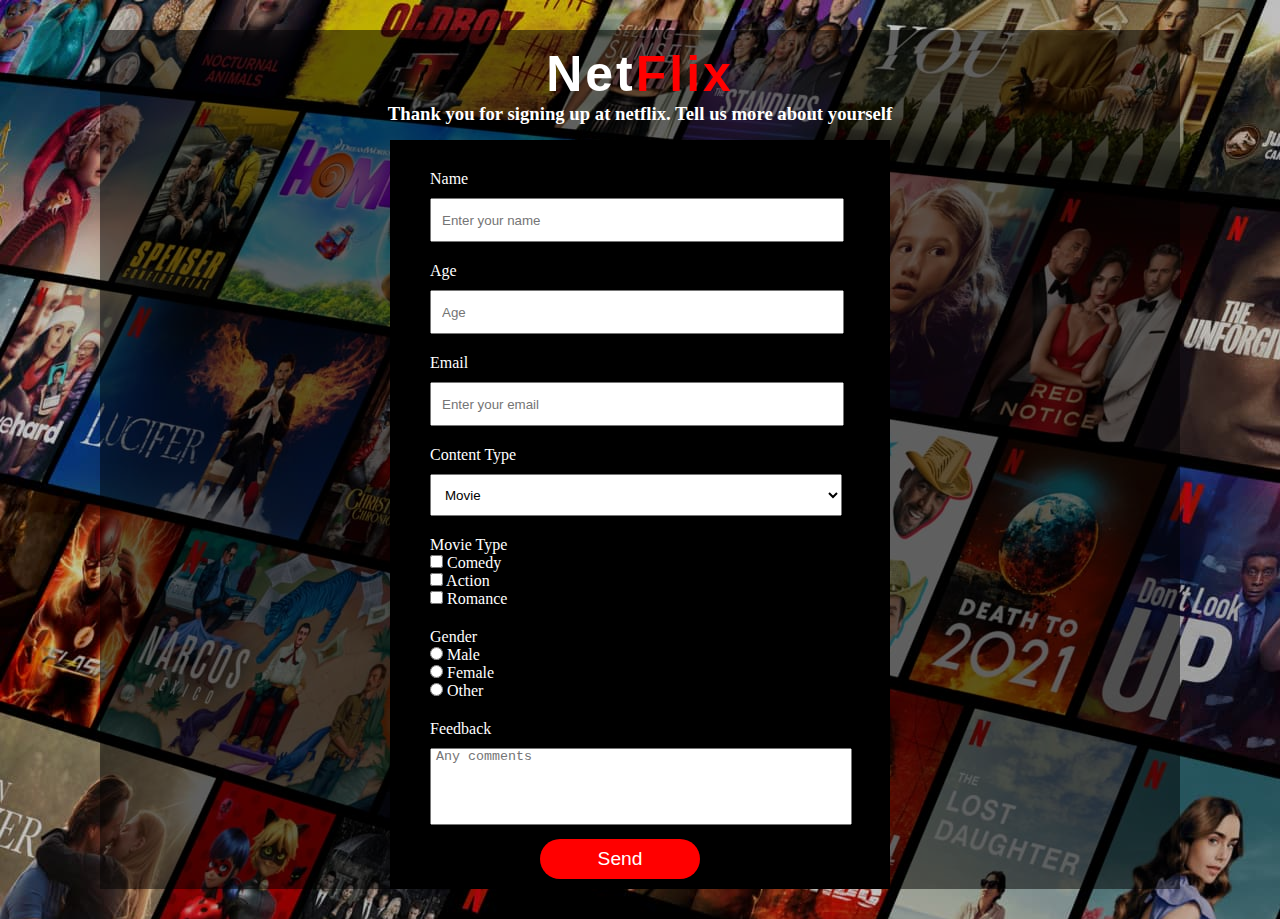
<file: index.html>
<!DOCTYPE html>
<html lang="en">
  <head>
    <meta charset="UTF-8" />
    <meta name="viewport" content="width=device-width, initial-scale=1.0" />
    <title>Netflix Survey Form</title>
    <link rel="stylesheet" href="netflix.css" />
  </head>
  <body>
    <div id="container">
        <h1 id="title">Net<span>Flix</span></h1>
        <h3 id="description">Thank you for signing up at netflix. Tell us more about yourself</h3>
        
        <form action="result.html" id="survey_form" method="get" name="form">
        
        <div class="box">
            <label for="name" id="name_label">Name</label><br>
            <input type="text" name="Name" id="name" placeholder="Enter your name" required>
        </div>

        <div class="box">
            <label for="number" id="number_label">Age</label><br>
            <input type="number" name="Number" id="number" placeholder="Age" min="18" max="99" required>
        </div>

        <div class="box">
            <label for="email" id="email_label">Email</label><br>
            <input type="email" name="Email" id="email" placeholder="Enter your email" required>
        </div>

        <div class="box">
            <label for="dropdown" id="dropdown_label">Content Type</label><br>
            <select name="Content" id="dropdown">
                <option value="Movie">Movie</option>
                <option value="Series">Series</option>
            </select>
        </div>

        <div class="box">
            <label id="checkbox_label">Movie Type</label><br>
            <label><input type="checkbox" name="Movie-1" id="first_check" value="Comedy"> Comedy</label><br>
            <label><input type="checkbox" name="Movie-2" id="second_check" value="Action"> Action</label><br>
            <label><input type="checkbox" name="Movie-3" id="third_check" value="Romance"> Romance</label><br>
        </div>

        <div class="box">
            <label id="radiobutton_label">Gender</label><br>
            <label><input type="radio" name="Gender" id="first_radio" value="Male"> Male</label><br>
            <label><input type="radio" name="Gender" id="second_radio" value="Female"> Female</label><br>
            <label><input type="radio" name="Gender" id="third_radio" value="Other"> Other</label><br>
        </div>

        <div class="box">
            <label for="textarea" id="text_area_label">Feedback</label><br>
            <textarea name="Feedback" id="textarea" cols="50" rows="5" placeholder="Any comments" style="resize: none;"></textarea>
        </div>

        <div>
            <input type="submit" value="Send" id="submit">
        </div>

        </form>

    </div>

  </body>
</html>
</file>
<file: netflix.css>
* {
    margin:0;
    padding:0;
}

body {
    background-image: url("netflix.jpg");
    color: #FFFFFF;
}

#container {
    background-color: rgba(0, 0, 0, .5);
    margin: 30px 100px;
}

#title {
    text-align: center;
    font-family:Impact, Haettenschweiler, 'Arial Narrow Bold', sans-serif;
    font-size: 50px;
    padding-top: 15px;
    letter-spacing: 3px;
}

#title span{
    color: red;
}

#description {
    font-family:Georgia, 'Times New Roman', Times, serif;
    text-align: center;
    margin-bottom: 15px;
}

#survey_form {
    width: 500px;
    background-color: #000000;
    height:auto;
    margin:auto;
    padding-top: 10px;
}

#name,
#number,
#email, 
#dropdown {
    margin-top: 10px;
    height: 40px;
    width: 400px;
    padding-left: 10px;
}

#dropdown {
    box-sizing: content-box;
    resize:none;
}

.box {
    margin-top: 20px;
    margin-left: 40px;
}

textarea{
    margin-top:10px;
    padding-left: 5px;
} 

#submit {
    background-color: red;
    color: white;
    font-size: larger;
    height: 40px;
    width:160px;
    border:none;
    border-radius: 50px;
    cursor: pointer;
    margin: 10px 0 10px 150px;
}

#submit:hover {
    background-color: white;
    color: red;
}
</file>
